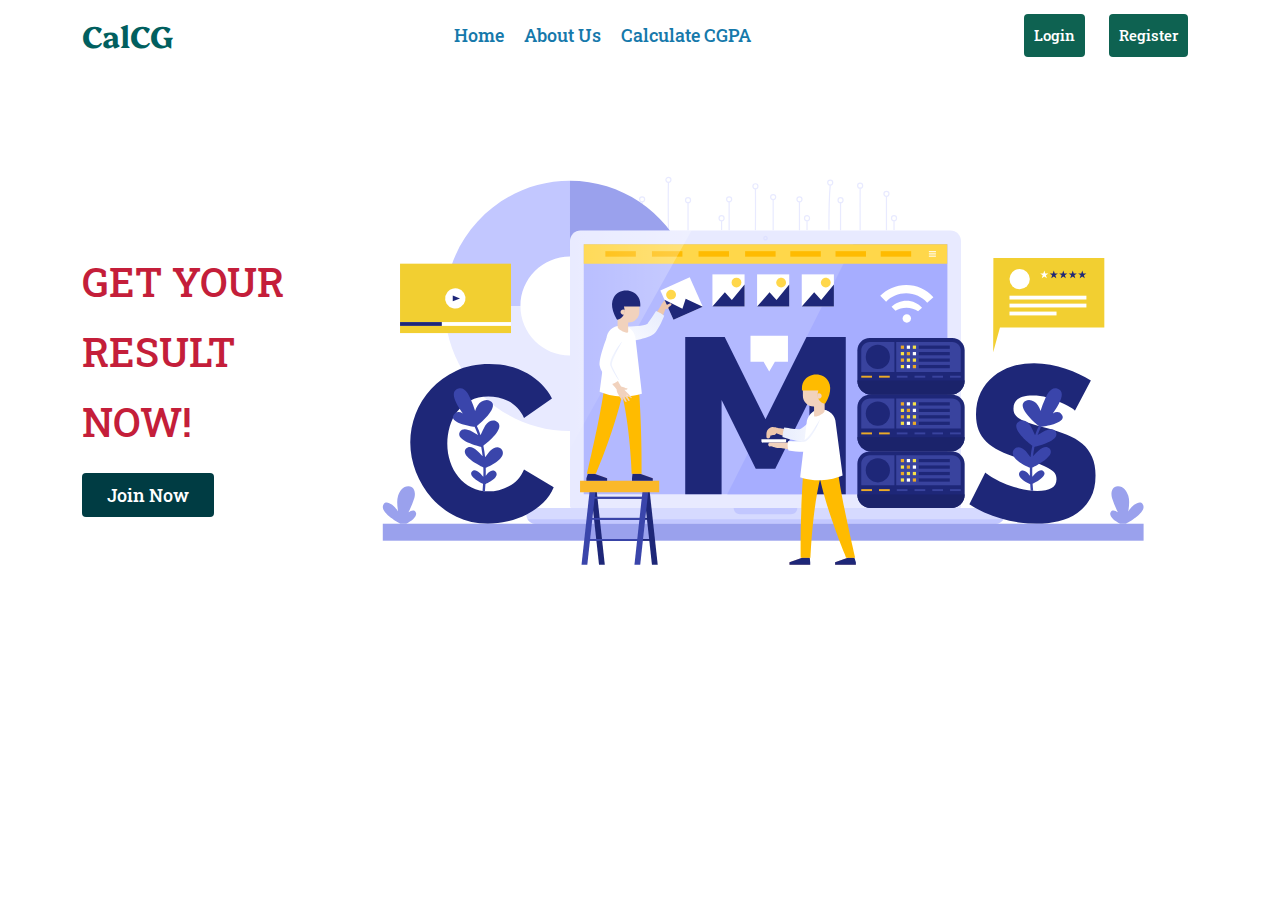
<file: index.html>
<!DOCTYPE html>
<html lang="en">
<head>
    <meta charset="UTF-8">
    <meta name="viewport" content="width=device-width, initial-scale=1.0">
    <title>CGPA</title>
    <!-- bootstrap css link for responsive -->
    <link rel="stylesheet" href="./assets/vendor/css/bootstrap.min.css">
    <!-- Main CSS Link -->
    <link rel="stylesheet" href="./assets/css/style.css">
    <!-- Font Awesome CDN Link  -->
    <link rel="stylesheet" href="https://cdnjs.cloudflare.com/ajax/libs/font-awesome/6.5.2/css/all.min.css"/>
    <!-- Google Font Family Link -->
    <link rel="preconnect" href="https://fonts.googleapis.com">
    <link rel="preconnect" href="https://fonts.gstatic.com" crossorigin>
    <link href="https://fonts.googleapis.com/css2?family=Rubik:ital,wght@0,300..900;1,300..900&display=swap" rel="stylesheet">
    <!-- Roboto Slab Font Family Link -->
    <link rel="preconnect" href="https://fonts.googleapis.com">
    <link rel="preconnect" href="https://fonts.gstatic.com" crossorigin>
    <link href="https://fonts.googleapis.com/css2?family=Roboto+Slab:wght@100..900&family=Rubik:ital,wght@0,300..900;1,300..900&display=swap" rel="stylesheet">
</head>
<body>
    <!-- header section start -->
    <header>
        <nav class="navbar navbar-expand-lg">
            <div class="container">
              <a class="navbar-brand" href="index.html">CalCG</a>
              <button class="navbar-toggler" type="button" data-bs-toggle="collapse" data-bs-target="#navbarSupportedContent" aria-controls="navbarSupportedContent" aria-expanded="false" aria-label="Toggle navigation">
                <span class="navbar-toggler-icon"></span>
              </button>
              <div class="collapse navbar-collapse justify-content-between" id="navbarSupportedContent">
                <ul class="navbar-nav ms-auto mb-2 mb-lg-0">
                  <li class="nav-item">
                    <a class="nav-link active" aria-current="page" href="index.html">Home</a>
                  </li>
                  <li class="nav-item">
                    <a class="nav-link" href="about.html">About Us</a>
                  </li>
                  <li class="nav-item">
                    <a class="nav-link" href="cgpa.html">Calculate CGPA</a>
                  </li>
                </ul>
                <div class="button ms-auto">
                  <button><a class="nav-link" href="login.html">Login</a></button>
                  <button><a class="nav-link" href="register.html">Register</a></button>
              </div>
              </div>
            </div>
          </nav>
    </header>
    <!-- header section end -->
    <!-- main section start -->
    <main>
        <section id="hero">
            <div class="container">
                <div class="row">
                    <div class="col-lg-12 col-md-12">
                        <div class="inner_container">
                            <h1>
                                Get Your Result Now!
                            </h1>					
                            <a href="login.html"  target="_blank" class="login_btn active">Join Now</a>   
                        </div>
                    </div> <!-- end .col-md-12  -->
                </div>
            </div>
        </section>
    </main>
    <!-- main section end -->
    <!-- footer section start -->
    <footer>

    </footer>
    <!-- footer section end -->
    <!-- bootstrap js link for responsive -->
    <script src="https://cdn.jsdelivr.net/npm/bootstrap@5.3.3/dist/js/bootstrap.bundle.min.js"></script>
</body>
</html>
</file>
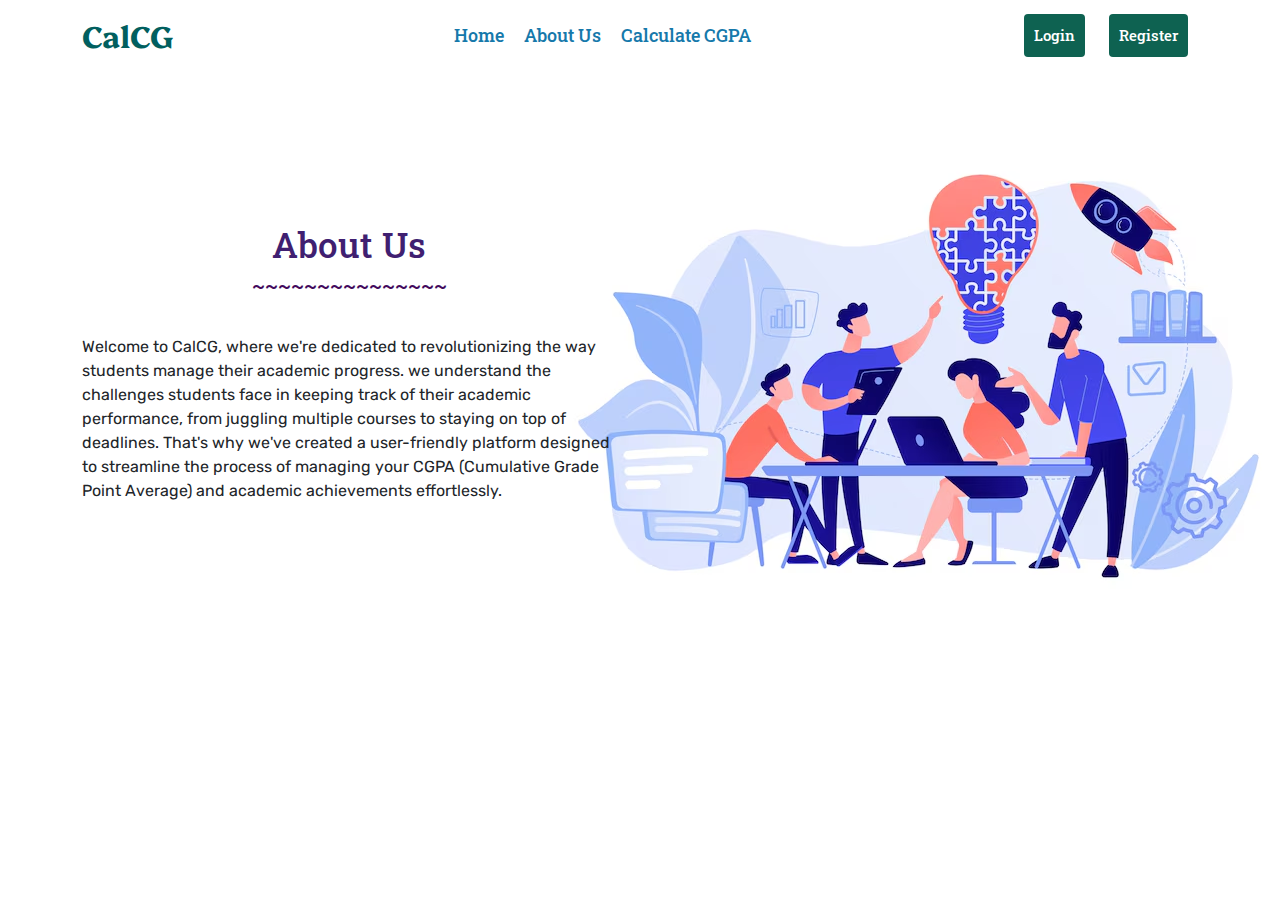
<file: about.html>
<!DOCTYPE html>
<html lang="en">
<head>
    <meta charset="UTF-8">
    <meta name="viewport" content="width=device-width, initial-scale=1.0">
    <title>CGPA</title>
    <!-- bootstrap css link for responsive -->
    <link rel="stylesheet" href="./assets/vendor/css/bootstrap.min.css">
    <!-- Main CSS Link -->
    <link rel="stylesheet" href="./assets/css/style.css">
    <!-- Font Awesome CDN Link  -->
    <link rel="stylesheet" href="https://cdnjs.cloudflare.com/ajax/libs/font-awesome/6.5.2/css/all.min.css"/>
    <!-- Google Font Family Link -->
    <link rel="preconnect" href="https://fonts.googleapis.com">
    <link rel="preconnect" href="https://fonts.gstatic.com" crossorigin>
    <link href="https://fonts.googleapis.com/css2?family=Rubik:ital,wght@0,300..900;1,300..900&display=swap" rel="stylesheet">
    <!-- Roboto Slab Font Family Link -->
    <link rel="preconnect" href="https://fonts.googleapis.com">
    <link rel="preconnect" href="https://fonts.gstatic.com" crossorigin>
    <link href="https://fonts.googleapis.com/css2?family=Roboto+Slab:wght@100..900&family=Rubik:ital,wght@0,300..900;1,300..900&display=swap" rel="stylesheet">
</head>
<body>
    <!-- header section start -->
    <header>
        <nav class="navbar navbar-expand-lg">
            <div class="container">
              <a class="navbar-brand" href="index.html">CalCG</a>
              <button class="navbar-toggler" type="button" data-bs-toggle="collapse" data-bs-target="#navbarSupportedContent" aria-controls="navbarSupportedContent" aria-expanded="false" aria-label="Toggle navigation">
                <span class="navbar-toggler-icon"></span>
              </button>
              <div class="collapse navbar-collapse justify-content-between" id="navbarSupportedContent">
                <ul class="navbar-nav ms-auto mb-2 mb-lg-0">
                  <li class="nav-item">
                    <a class="nav-link active" aria-current="page" href="index.html">Home</a>
                  </li>
                  <li class="nav-item">
                    <a class="nav-link" href="about.html">About Us</a>
                  </li>
                  <li class="nav-item">
                    <a class="nav-link" href="cgpa.html">Calculate CGPA</a>
                  </li>
                </ul>
                <div class="button ms-auto">
                  <button><a class="nav-link" href="login.html">Login</a></button>
                  <button><a class="nav-link" href="register.html">Register</a></button>
              </div>
              </div>
            </div>
          </nav>
    </header>
    <!-- header section end -->
    <!-- main section start -->
    <main>
        <section id="about">
            <div class="container">
                <div class="inner-about row">
                    <h2 class="text-center">About Us</h2>
                    <span class="text-center">~~~~~~~~~~~~~~~</span>
                    <p>Welcome to CalCG, where we're dedicated to revolutionizing the way students manage their academic progress. we understand the challenges students face in keeping track of their academic performance, from juggling multiple courses to staying on top of deadlines. That's why we've created a user-friendly platform designed to streamline the process of managing your CGPA (Cumulative Grade Point Average) and academic achievements effortlessly.
                   </p>
                </div>
            </div>
        </section>
    </main>
    <!-- main section end -->
    <!-- footer section start -->
    <footer>

    </footer>
    <!-- footer section end -->
    <!-- bootstrap js link for responsive -->
    <script src="https://cdn.jsdelivr.net/npm/bootstrap@5.3.3/dist/js/bootstrap.bundle.min.js"></script>
</body>
</html>
</file>
<file: assets/css/style.css>
/* logo font */
@import url('https://fonts.googleapis.com/css2?family=Platypi:ital,wght@0,300..800;1,300..800&display=swap');
/* common css start */
*{
    margin:0;
    padding:0;
    outline:0;
    box-sizing: border-box;
}
body,p{
    font-family: "Rubik", sans-serif;
    font-weight: 400;
}
h1,
h2,
h3,
h4,
h5,
h6,
a,
button,
input,
textarea,
select,
span{
    font-family: "Roboto Slab", serif;
    font-weight: 500;
}
a{
    text-decoration: none;
}
ul{
    list-style-type: none;
}
.row{
    display: flex;
    flex-wrap: wrap;
}
/* common css end */

/* navbar css start */
.navbar-brand{
    font-family: "Platypi", serif;
    font-weight: 700;
    font-size: 30px;
    color:#015f5f;
}
.navbar-nav .nav-item .nav-link{
    color: #1679AB;
    font-size: 18px;
    font-weight: 500;
    padding: 10px;
    transition: 0.5s;
}
.navbar-nav .nav-item .nav-link:hover{
    color: #9A4444;
    background-color: #F4DFB6;
}
button{
    padding: 10px 25px;
    border-radius: 10px;
    background-color: #213e57;
    color: #fff;
    margin: 0 10px 0 10px;
    border:none;
}
button:hover{
    background-color: #4793AF;
}
/* navbar css end */

/* hero css start */
#hero .inner_container{
    width: 50%;
}
#hero .container{
    background-image: url(./../image/hero_bg.svg);
    background-position: right;
    background-repeat: no-repeat;
    height:600px;
    display: flex;
    align-items: center;
}

#hero .inner_container h1 {
    font-size: 40px;
    line-height: 70px;
    font-weight: 400px;
    color:#C41E3A;
    padding-top: 14px;
    padding-bottom: 17px;
    text-transform: uppercase;
  }
#hero .login_btn{
    border-radius: 4px;
    background-color: #003C43;
    border: none;
    color: #fff;
    text-align: center;
    font-size: 18px;
    padding: 10px 25px;
    cursor: pointer;
    margin-top: 45px;
}
#hero .join_btn:hover{
    background-color: #F4DFB6;
  }
/* hero css end */

/* about css start */
#about{
    background-image: url(./../image/discuss.avif);
    background-repeat: no-repeat;
    background-position: right;
    height: 600px;
    display: flex;
    align-items: center;
}
#about .inner-about{
    width: 50%;
}
.inner-about h2{
    color:#401F71;
    font-size: 35px;
    margin-bottom: 5px;
}
.inner-about span{
    color: #430A5D;
    font-size: 20px;
    margin-bottom: 35px;
}
#content .inner-about p{
    text-align: justify;
    font-size: 16px;
    line-height: 32px;
    color:#430A5D;
}
/* about css end */

.calculator{
    background-color:#2874A6;
    padding: 20px;
    border-radius: 8px;
    width:100vh;
    text-align: center;
    box-shadow: 0 0 20px rgba(71, 217, 240, 0.8);
    background-size: cover;
    margin: 150px 350px;
}
label{
    display: inline-block;
    margin-bottom: 8px;
}
input{
    width:100%;
    padding:8px;
    margin: 10px 0;
    box-sizing: border-box;
}
button{
    background-color: #0E6251;
    color: #fff;
    padding: 10px;
    border: none;
    font-size: 15px;
    border-radius: 4px;
}
button:hover{
    background-color: #9B59B6 ;
}
#result{
    margin-top: 20px;
    font-weight: bold;
}
</file>
